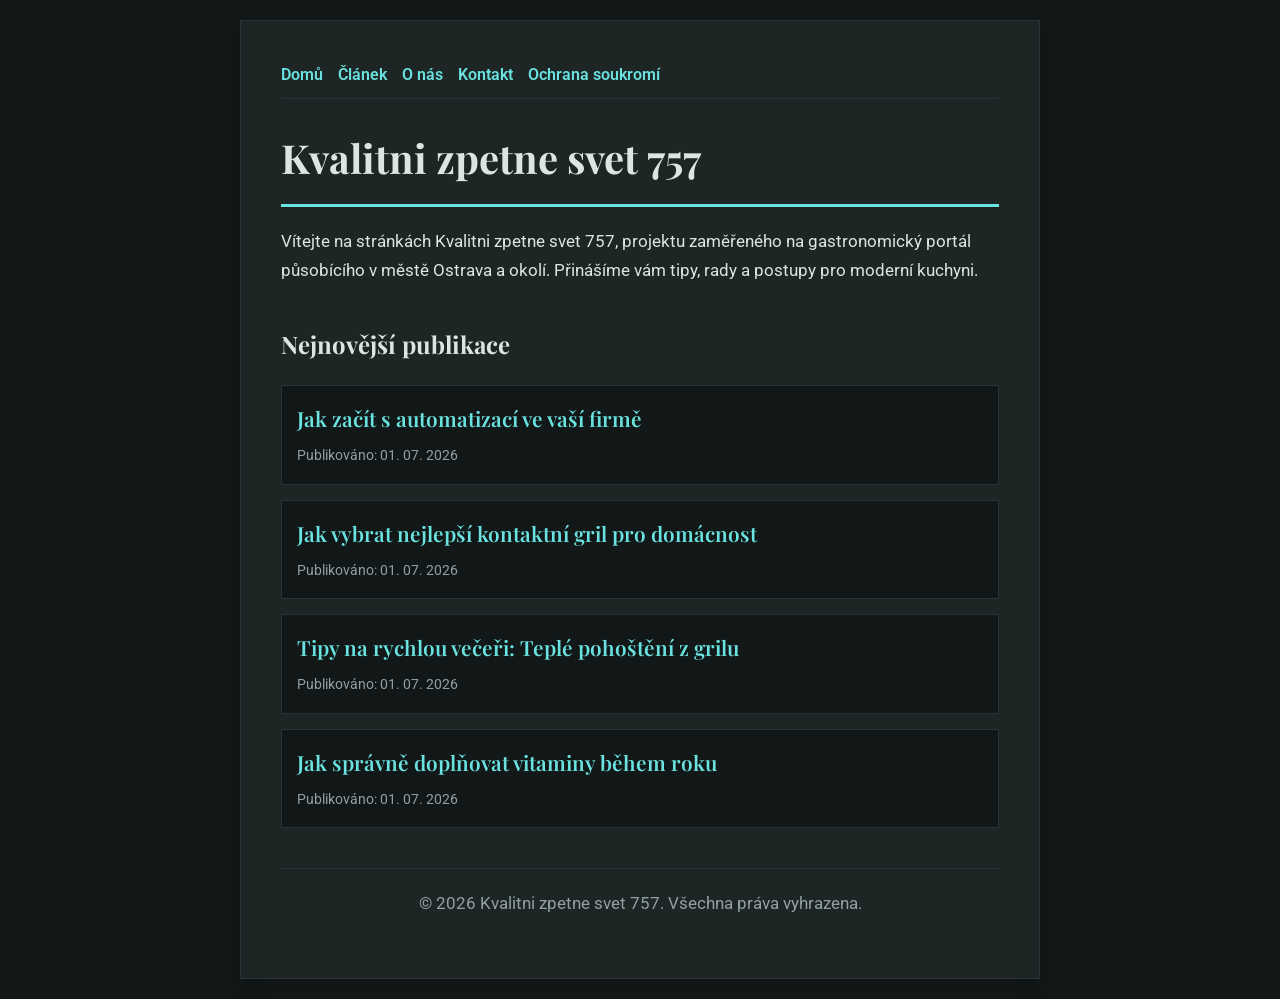
<file: index.html>
<!DOCTYPE html>
<html lang="cs">
<head>
    <meta charset="UTF-8">
    <meta name="viewport" content="width=device-width, initial-scale=1.0">
    <title>Kvalitni zpetne svet 757 | Gastronomický portál - Ostrava</title>
    <meta name="description" content="Vítejte na stránkách Kvalitni zpetne svet 757, projektu zaměřeného na gastronomický portál působícího v městě Ostrava a okolí. Přinášíme vám tipy, rady a postupy pro moderní kuchyni.">
    <meta name="geo.region" content="CZ" />
    <meta name="geo.placename" content="Ostrava" />
    <meta name="geo.position" content="49.8209;18.2625" />
    <meta name="ICBM" content="49.8209, 18.2625" />
    <link rel="stylesheet" href="style.css">
    <script type="application/ld+json">
{
  "@context": "https://schema.org",
  "@type": "LocalBusiness",
  "name": "Kvalitni zpetne svet 757",
  "url": "https://kvalitni-zpetne-svet-757.github.io",
  "telephone": "+420 596 555 789",
  "address": {
    "@type": "PostalAddress",
    "addressLocality": "Ostrava",
    "addressRegion": "Moravskoslezský",
    "postalCode": "702 00",
    "addressCountry": "CZ"
  },
  "geo": {
    "@type": "GeoCoordinates",
    "latitude": 49.8209,
    "longitude": 18.2625
  }
}
</script>
</head>
<body>
    
        <div class="container" style="max-width: 800px;">
            <nav style="display: flex; gap: 15px; margin-bottom: 25px; border-bottom: 1px solid var(--border-color); padding-bottom: 10px; overflow-x: auto; flex-wrap: wrap;">
            <a href="index.html">Domů</a>
            <a href="jak-zacit-s-automatizaci-ve-vasi-firme.html">Článek</a>
            <a href="about.html">O nás</a>
            <a href="contact.html">Kontakt</a>
            <a href="privacy.html">Ochrana soukromí</a>
        </nav>
            <h1>Kvalitni zpetne svet 757</h1>
            <p>Vítejte na stránkách Kvalitni zpetne svet 757, projektu zaměřeného na gastronomický portál působícího v městě Ostrava a okolí. Přinášíme vám tipy, rady a postupy pro moderní kuchyni.</p>
            <h2 style="margin-top: 40px;">Nejnovější publikace</h2>
            <ul style="list-style-type: none; padding-left: 0;">
                <li style="background: var(--bg-color); padding: 15px; border-radius: var(--border-radius); border: 1px solid var(--border-color); margin-bottom: 15px;">
                <h3 style="margin-bottom: 5px; font-size: 1.3rem;"><a href="jak-zacit-s-automatizaci-ve-vasi-firme.html">Jak začít s automatizací ve vaší firmě</a></h3>
                <span style="font-size:0.85rem; color: var(--muted-text)">Publikováno: 01. 07. 2026</span>
            </li>
<li style="background: var(--bg-color); padding: 15px; border-radius: var(--border-radius); border: 1px solid var(--border-color); margin-bottom: 15px;">
                <h3 style="margin-bottom: 5px; font-size: 1.3rem;"><a href="jak-vybrat-nejlepsi-kontaktni-gril-pro-domacnost.html">Jak vybrat nejlepší kontaktní gril pro domácnost</a></h3>
                <span style="font-size:0.85rem; color: var(--muted-text)">Publikováno: 01. 07. 2026</span>
            </li>
<li style="background: var(--bg-color); padding: 15px; border-radius: var(--border-radius); border: 1px solid var(--border-color); margin-bottom: 15px;">
                <h3 style="margin-bottom: 5px; font-size: 1.3rem;"><a href="tipy-na-rychlou-veceri-teple-pohosteni-z-grilu.html">Tipy na rychlou večeři: Teplé pohoštění z grilu</a></h3>
                <span style="font-size:0.85rem; color: var(--muted-text)">Publikováno: 01. 07. 2026</span>
            </li>
<li style="background: var(--bg-color); padding: 15px; border-radius: var(--border-radius); border: 1px solid var(--border-color); margin-bottom: 15px;">
                <h3 style="margin-bottom: 5px; font-size: 1.3rem;"><a href="jak-spravne-doplnovat-vitaminy-behem-roku.html">Jak správně doplňovat vitaminy během roku</a></h3>
                <span style="font-size:0.85rem; color: var(--muted-text)">Publikováno: 01. 07. 2026</span>
            </li>

            </ul>
            <footer>
                <p>&copy; 2026 Kvalitni zpetne svet 757. Všechna práva vyhrazena.</p>
            </footer>
        </div>
        
</body>
</html>
</file>
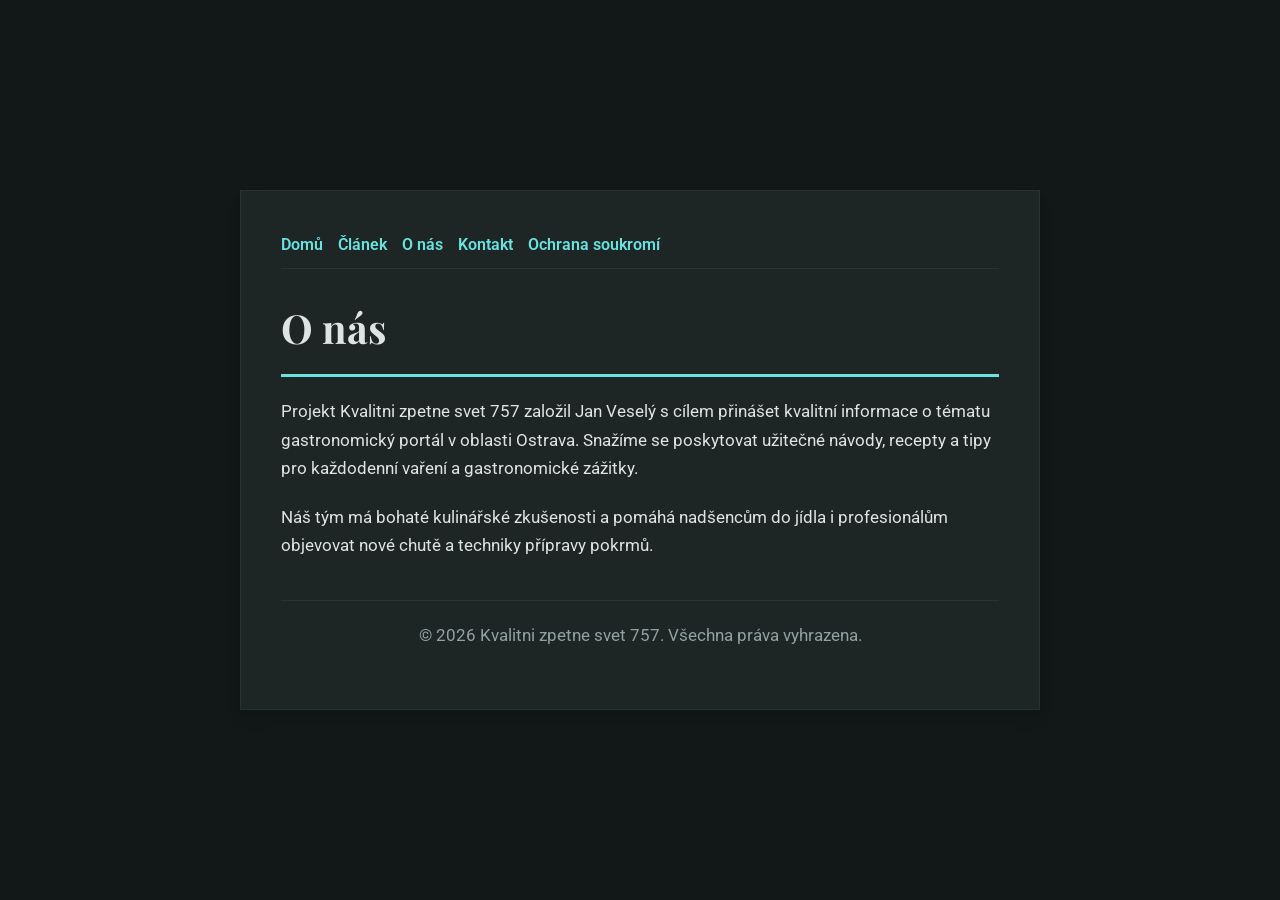
<file: about.html>
<!DOCTYPE html>
<html lang="cs">
<head>
    <meta charset="UTF-8">
    <meta name="viewport" content="width=device-width, initial-scale=1.0">
    <title>O nás | Kvalitni zpetne svet 757</title>
    <meta name="description" content="Projekt Kvalitni zpetne svet 757 založil Jan Veselý s cílem přinášet kvalitní informace o tématu gastronomický portál v oblasti Ostrava. Snažíme se poskytovat užitečné návody, recepty a tipy pro každodenní vaření a gastronomické zážitky.">
    <meta name="geo.region" content="CZ" />
    <meta name="geo.placename" content="Ostrava" />
    <meta name="geo.position" content="49.8209;18.2625" />
    <meta name="ICBM" content="49.8209, 18.2625" />
    <link rel="stylesheet" href="style.css">
</head>
<body>
    
        <div class="container" style="max-width: 800px;">
            <nav style="display: flex; gap: 15px; margin-bottom: 25px; border-bottom: 1px solid var(--border-color); padding-bottom: 10px; overflow-x: auto; flex-wrap: wrap;">
            <a href="index.html">Domů</a>
            <a href="jak-zacit-s-automatizaci-ve-vasi-firme.html">Článek</a>
            <a href="about.html">O nás</a>
            <a href="contact.html">Kontakt</a>
            <a href="privacy.html">Ochrana soukromí</a>
        </nav>
            <h1>O nás</h1>
            <p>Projekt Kvalitni zpetne svet 757 založil Jan Veselý s cílem přinášet kvalitní informace o tématu gastronomický portál v oblasti Ostrava. Snažíme se poskytovat užitečné návody, recepty a tipy pro každodenní vaření a gastronomické zážitky.</p>
            <p>Náš tým má bohaté kulinářské zkušenosti a pomáhá nadšencům do jídla i profesionálům objevovat nové chutě a techniky přípravy pokrmů.</p>
            <footer>
                <p>&copy; 2026 Kvalitni zpetne svet 757. Všechna práva vyhrazena.</p>
            </footer>
        </div>
        
</body>
</html>
</file>
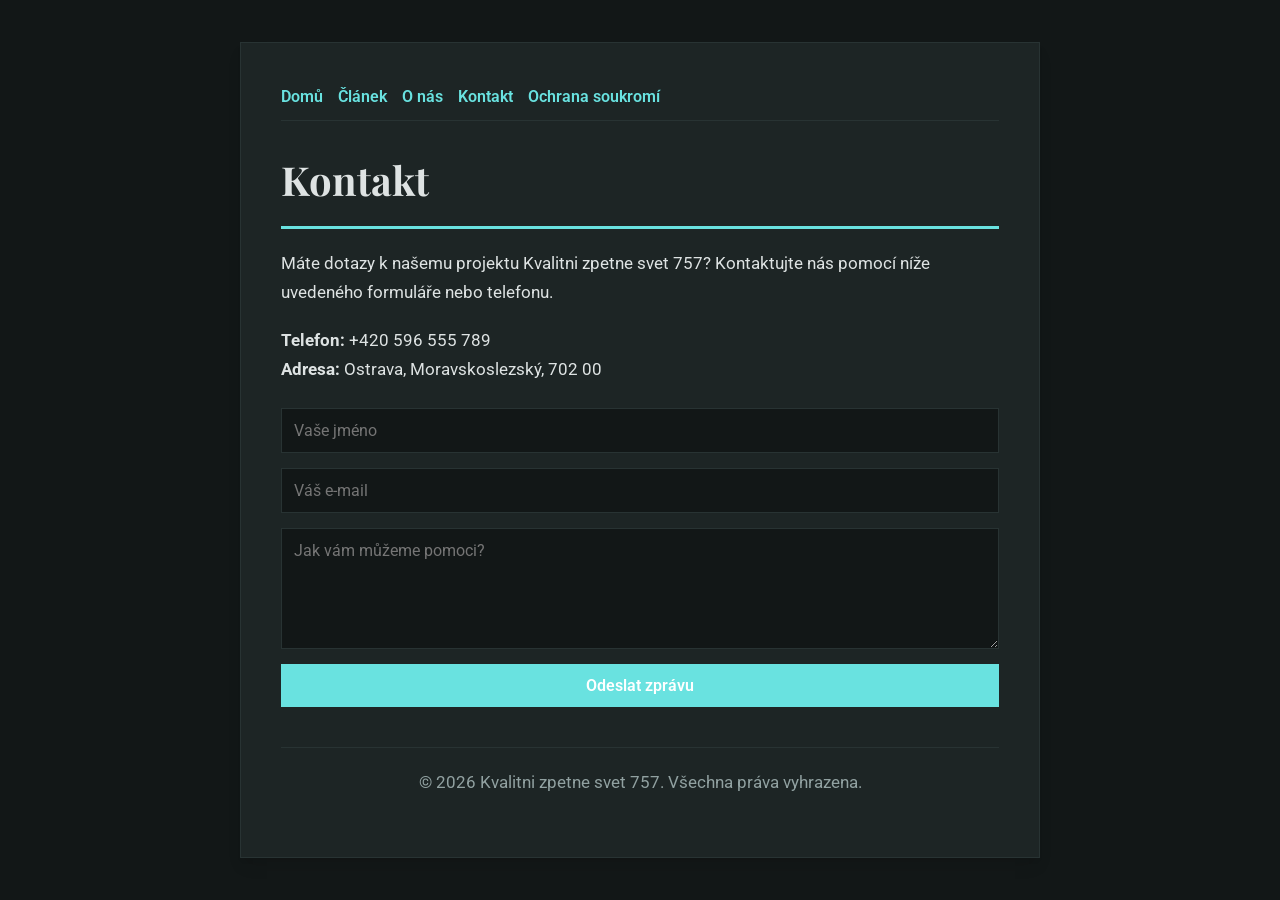
<file: contact.html>
<!DOCTYPE html>
<html lang="cs">
<head>
    <meta charset="UTF-8">
    <meta name="viewport" content="width=device-width, initial-scale=1.0">
    <title>Kontakt | Kvalitni zpetne svet 757</title>
    <meta name="description" content="Máte dotazy k našemu projektu Kvalitni zpetne svet 757? Kontaktujte nás pomocí níže uvedeného formuláře nebo telefonu.">
    <meta name="geo.region" content="CZ" />
    <meta name="geo.placename" content="Ostrava" />
    <meta name="geo.position" content="49.8209;18.2625" />
    <meta name="ICBM" content="49.8209, 18.2625" />
    <link rel="stylesheet" href="style.css">
</head>
<body>
    
        <div class="container" style="max-width: 800px;">
            <nav style="display: flex; gap: 15px; margin-bottom: 25px; border-bottom: 1px solid var(--border-color); padding-bottom: 10px; overflow-x: auto; flex-wrap: wrap;">
            <a href="index.html">Domů</a>
            <a href="jak-zacit-s-automatizaci-ve-vasi-firme.html">Článek</a>
            <a href="about.html">O nás</a>
            <a href="contact.html">Kontakt</a>
            <a href="privacy.html">Ochrana soukromí</a>
        </nav>
            <h1>Kontakt</h1>
            <p>Máte dotazy k našemu projektu Kvalitni zpetne svet 757? Kontaktujte nás pomocí níže uvedeného formuláře nebo telefonu.</p>
            <p><strong>Telefon:</strong> +420 596 555 789<br><strong>Adresa:</strong> Ostrava, Moravskoslezský, 702 00</p>
            <form action="https://formspree.io/f/placeholder" method="POST">
                <input type="text" name="name" placeholder="Vaše jméno" required>
                <input type="email" name="email" placeholder="Váš e-mail" required>
                <textarea name="message" placeholder="Jak vám můžeme pomoci?" rows="5" required></textarea>
                <button type="submit">Odeslat zprávu</button>
            </form>
            <footer>
                <p>&copy; 2026 Kvalitni zpetne svet 757. Všechna práva vyhrazena.</p>
            </footer>
        </div>
        
</body>
</html>
</file>
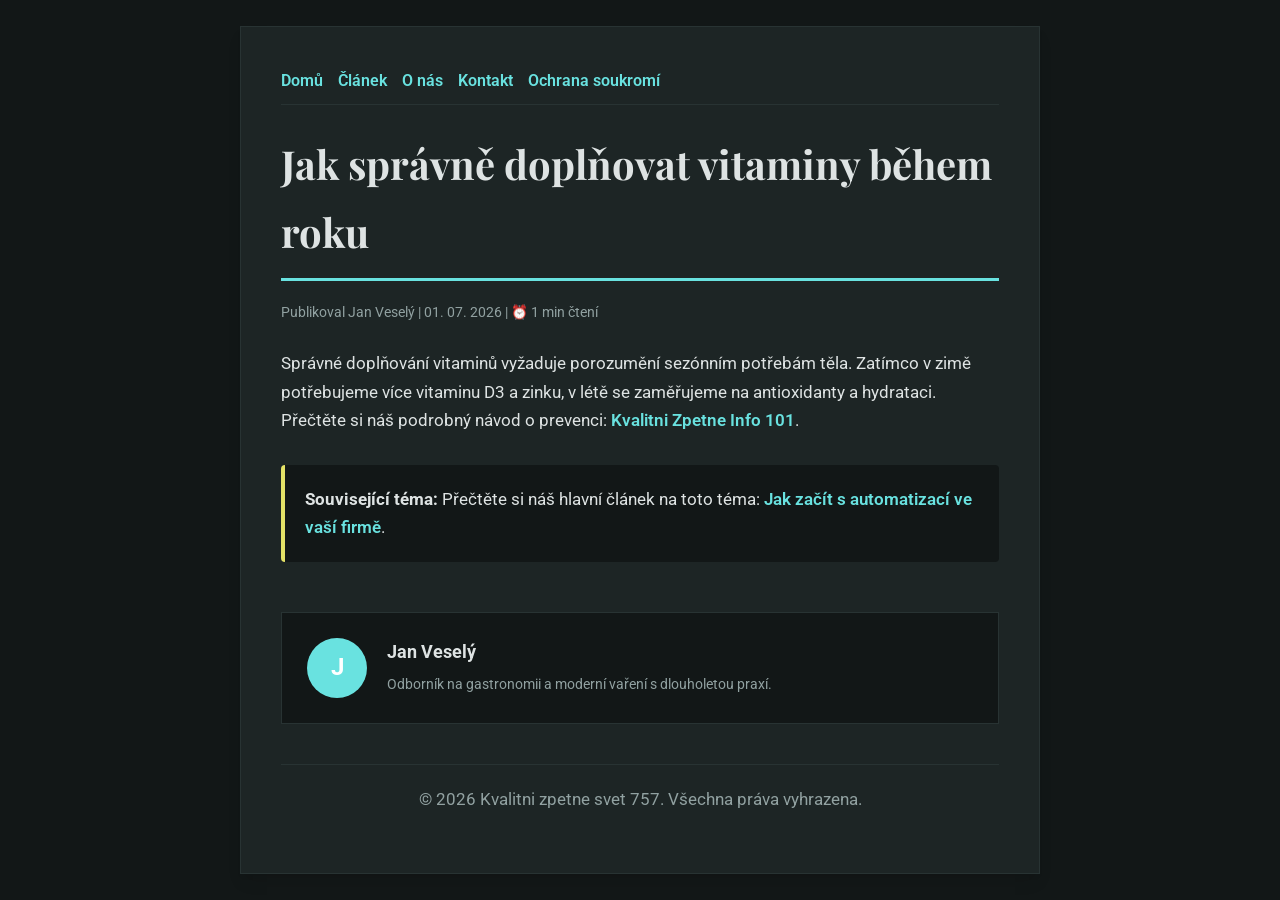
<file: jak-spravne-doplnovat-vitaminy-behem-roku.html>
<!DOCTYPE html>
<html lang="cs">
<head>
    <meta charset="UTF-8">
    <meta name="viewport" content="width=device-width, initial-scale=1.0">
    <title>Jak správně doplňovat vitaminy během roku - Kvalitni zpetne svet 757</title>
    <meta name="description" content="Jak správně doplňovat vitaminy během roku">
    <meta name="geo.region" content="CZ" />
    <meta name="geo.placename" content="Ostrava" />
    <meta name="geo.position" content="49.8209;18.2625" />
    <meta name="ICBM" content="49.8209, 18.2625" />
    <link rel="stylesheet" href="style.css">
</head>
<body>
    
            <div class="container" style="max-width: 800px;">
                <nav style="display: flex; gap: 15px; margin-bottom: 25px; border-bottom: 1px solid var(--border-color); padding-bottom: 10px; overflow-x: auto; flex-wrap: wrap;">
            <a href="index.html">Domů</a>
            <a href="jak-zacit-s-automatizaci-ve-vasi-firme.html">Článek</a>
            <a href="about.html">O nás</a>
            <a href="contact.html">Kontakt</a>
            <a href="privacy.html">Ochrana soukromí</a>
        </nav>
                <h1>Jak správně doplňovat vitaminy během roku</h1>
                <div style="font-size:0.85rem; color: var(--muted-text); margin-bottom: 25px;">
                    Publikoval Jan Veselý | 01. 07. 2026 | ⏰ 1 min čtení
                </div>
                <article style="margin-top: 20px;">
                    <p>Správné doplňování vitaminů vyžaduje porozumění sezónním potřebám těla. Zatímco v zimě potřebujeme více vitaminu D3 a zinku, v létě se zaměřujeme na antioxidanty a hydrataci. Přečtěte si náš podrobný návod o prevenci: <a href="https://kvalitni-zpetne-portal-683.vercel.app/nejlepsi-recepty-pro-kontaktni-gril-krok-za-krokem.html">Kvalitni Zpetne Info 101</a>.</p>
                    <div class="link-resource" style="margin-top: 30px; padding: 20px; border-left: 4px solid var(--accent-color); background: var(--bg-color); border-radius: 4px;"><p style="margin: 0;"><strong>Související téma:</strong> Přečtěte si náš hlavní článek na toto téma: <a href="jak-zacit-s-automatizaci-ve-vasi-firme.html">Jak začít s automatizací ve vaší firmě</a>.</p></div>
                </article>
                
            <div class="author-box" style="margin-top: 50px; padding: 25px; background: var(--bg-color); border: 1px solid var(--border-color); border-radius: var(--border-radius); display: flex; gap: 20px; align-items: center;">
                <div style="width: 60px; height: 60px; border-radius: 50%; background: var(--primary-color); display: flex; align-items: center; justify-content: center; color: white; font-weight: bold; font-size: 1.5rem;">J</div>
                <div>
                    <h4 style="margin-bottom: 5px; font-weight: bold; font-size: 1.1rem;">Jan Veselý</h4>
                    <p style="margin: 0; font-size: 0.9rem; color: var(--muted-text);">Odborník na gastronomii a moderní vaření s dlouholetou praxí.</p>
                </div>
            </div>
            
                <footer>
                    <p>&copy; 2026 Kvalitni zpetne svet 757. Všechna práva vyhrazena.</p>
                </footer>
            </div>
            
</body>
</html>
</file>
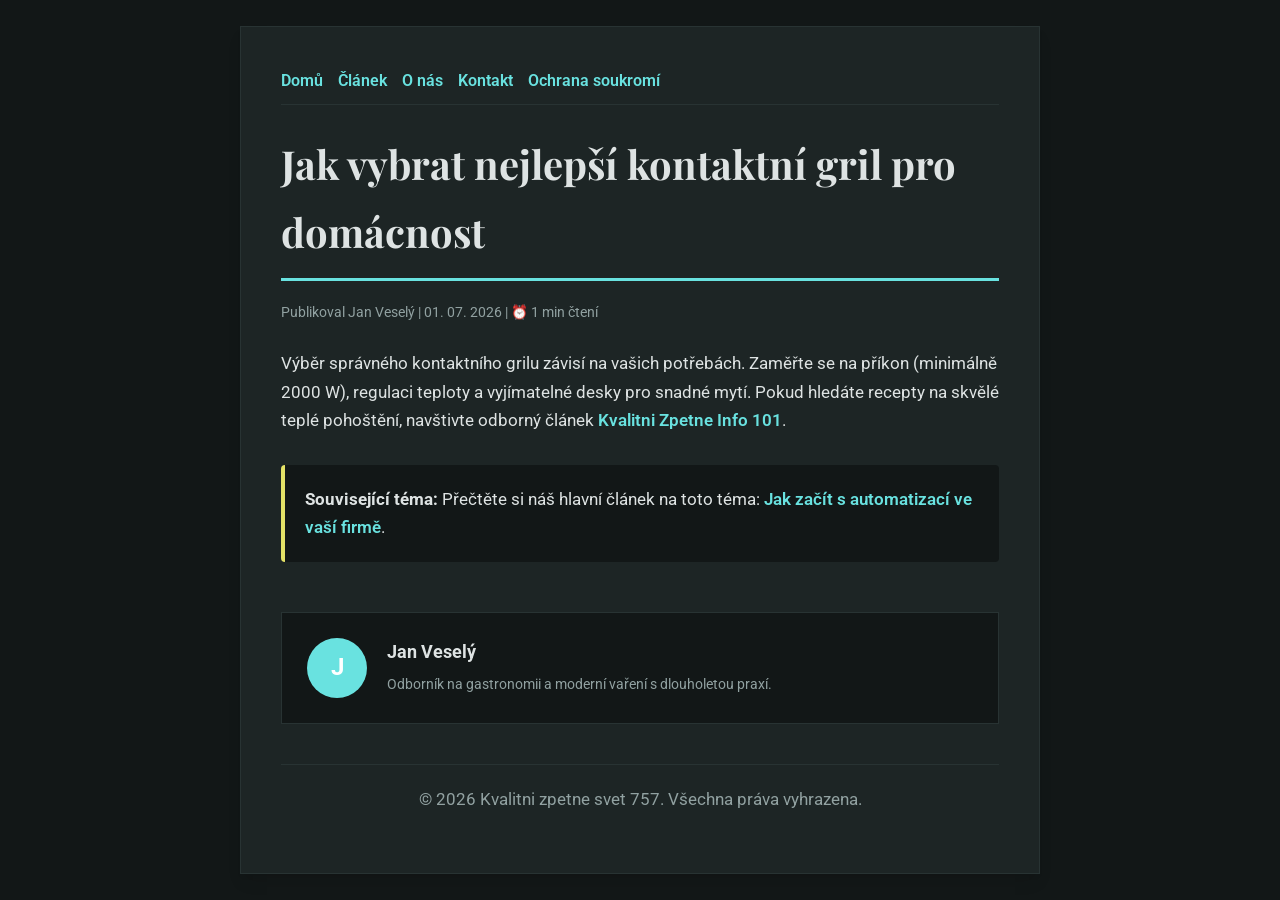
<file: jak-vybrat-nejlepsi-kontaktni-gril-pro-domacnost.html>
<!DOCTYPE html>
<html lang="cs">
<head>
    <meta charset="UTF-8">
    <meta name="viewport" content="width=device-width, initial-scale=1.0">
    <title>Jak vybrat nejlepší kontaktní gril pro domácnost - Kvalitni zpetne svet 757</title>
    <meta name="description" content="Jak vybrat nejlepší kontaktní gril pro domácnost">
    <meta name="geo.region" content="CZ" />
    <meta name="geo.placename" content="Ostrava" />
    <meta name="geo.position" content="49.8209;18.2625" />
    <meta name="ICBM" content="49.8209, 18.2625" />
    <link rel="stylesheet" href="style.css">
</head>
<body>
    
            <div class="container" style="max-width: 800px;">
                <nav style="display: flex; gap: 15px; margin-bottom: 25px; border-bottom: 1px solid var(--border-color); padding-bottom: 10px; overflow-x: auto; flex-wrap: wrap;">
            <a href="index.html">Domů</a>
            <a href="jak-zacit-s-automatizaci-ve-vasi-firme.html">Článek</a>
            <a href="about.html">O nás</a>
            <a href="contact.html">Kontakt</a>
            <a href="privacy.html">Ochrana soukromí</a>
        </nav>
                <h1>Jak vybrat nejlepší kontaktní gril pro domácnost</h1>
                <div style="font-size:0.85rem; color: var(--muted-text); margin-bottom: 25px;">
                    Publikoval Jan Veselý | 01. 07. 2026 | ⏰ 1 min čtení
                </div>
                <article style="margin-top: 20px;">
                    <p>Výběr správného kontaktního grilu závisí na vašich potřebách. Zaměřte se na příkon (minimálně 2000 W), regulaci teploty a vyjímatelné desky pro snadné mytí. Pokud hledáte recepty na skvělé teplé pohoštění, navštivte odborný článek <a href="https://kvalitni-zpetne-portal-683.vercel.app/nejlepsi-recepty-pro-kontaktni-gril-krok-za-krokem.html">Kvalitni Zpetne Info 101</a>.</p>
                    <div class="link-resource" style="margin-top: 30px; padding: 20px; border-left: 4px solid var(--accent-color); background: var(--bg-color); border-radius: 4px;"><p style="margin: 0;"><strong>Související téma:</strong> Přečtěte si náš hlavní článek na toto téma: <a href="jak-zacit-s-automatizaci-ve-vasi-firme.html">Jak začít s automatizací ve vaší firmě</a>.</p></div>
                </article>
                
            <div class="author-box" style="margin-top: 50px; padding: 25px; background: var(--bg-color); border: 1px solid var(--border-color); border-radius: var(--border-radius); display: flex; gap: 20px; align-items: center;">
                <div style="width: 60px; height: 60px; border-radius: 50%; background: var(--primary-color); display: flex; align-items: center; justify-content: center; color: white; font-weight: bold; font-size: 1.5rem;">J</div>
                <div>
                    <h4 style="margin-bottom: 5px; font-weight: bold; font-size: 1.1rem;">Jan Veselý</h4>
                    <p style="margin: 0; font-size: 0.9rem; color: var(--muted-text);">Odborník na gastronomii a moderní vaření s dlouholetou praxí.</p>
                </div>
            </div>
            
                <footer>
                    <p>&copy; 2026 Kvalitni zpetne svet 757. Všechna práva vyhrazena.</p>
                </footer>
            </div>
            
</body>
</html>
</file>
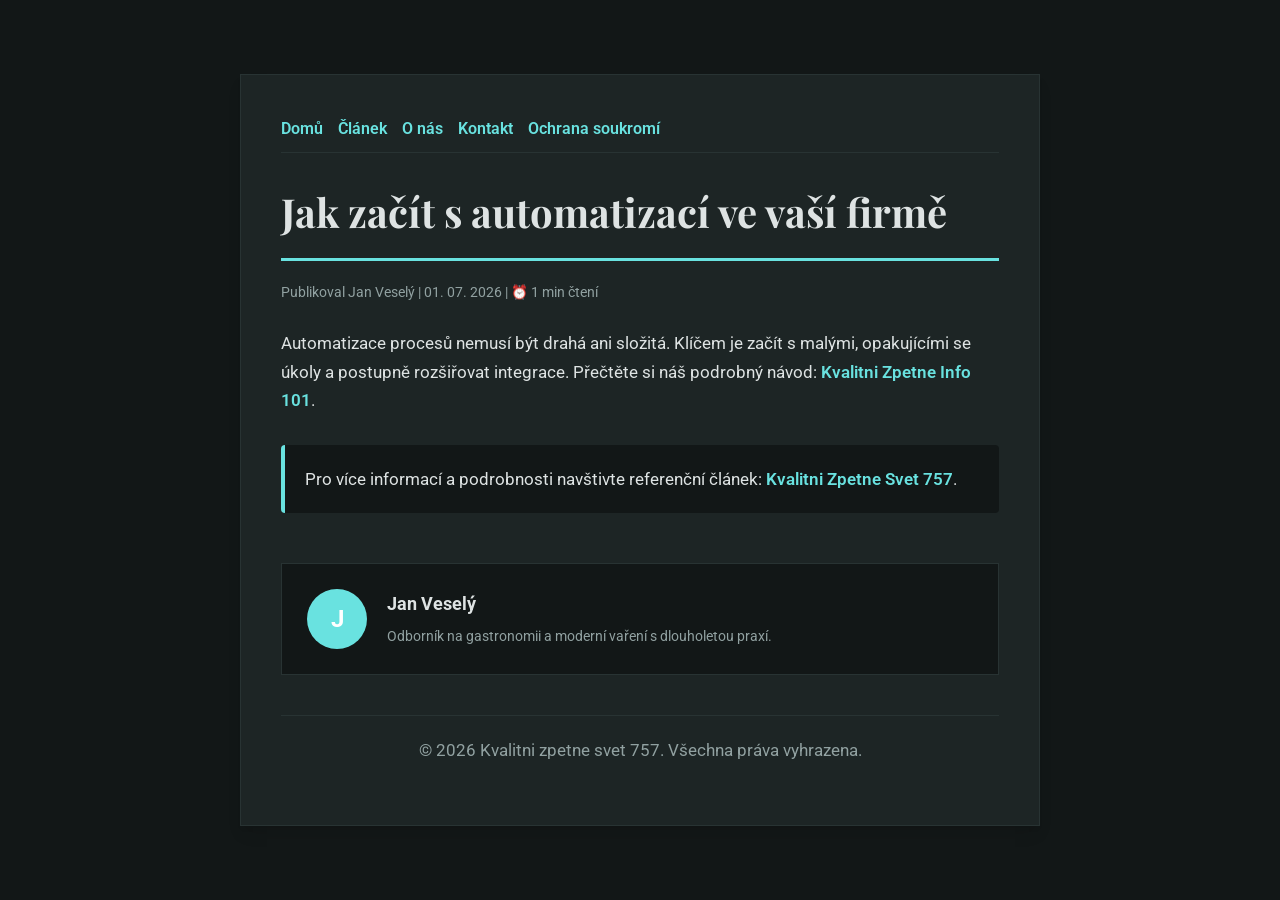
<file: jak-zacit-s-automatizaci-ve-vasi-firme.html>
<!DOCTYPE html>
<html lang="cs">
<head>
    <meta charset="UTF-8">
    <meta name="viewport" content="width=device-width, initial-scale=1.0">
    <title>Jak začít s automatizací ve vaší firmě - Kvalitni zpetne svet 757</title>
    <meta name="description" content="Jak začít s automatizací ve vaší firmě">
    <meta name="geo.region" content="CZ" />
    <meta name="geo.placename" content="Ostrava" />
    <meta name="geo.position" content="49.8209;18.2625" />
    <meta name="ICBM" content="49.8209, 18.2625" />
    <link rel="stylesheet" href="style.css">
</head>
<body>
    
            <div class="container" style="max-width: 800px;">
                <nav style="display: flex; gap: 15px; margin-bottom: 25px; border-bottom: 1px solid var(--border-color); padding-bottom: 10px; overflow-x: auto; flex-wrap: wrap;">
            <a href="index.html">Domů</a>
            <a href="jak-zacit-s-automatizaci-ve-vasi-firme.html">Článek</a>
            <a href="about.html">O nás</a>
            <a href="contact.html">Kontakt</a>
            <a href="privacy.html">Ochrana soukromí</a>
        </nav>
                <h1>Jak začít s automatizací ve vaší firmě</h1>
                <div style="font-size:0.85rem; color: var(--muted-text); margin-bottom: 25px;">
                    Publikoval Jan Veselý | 01. 07. 2026 | ⏰ 1 min čtení
                </div>
                <article style="margin-top: 20px;">
                    <p>Automatizace procesů nemusí být drahá ani složitá. Klíčem je začít s malými, opakujícími se úkoly a postupně rozšiřovat integrace. Přečtěte si náš podrobný návod: <a href="https://kvalitni-zpetne-portal-683.vercel.app/nejlepsi-recepty-pro-kontaktni-gril-krok-za-krokem.html">Kvalitni Zpetne Info 101</a>.</p>
                    <div class="link-resource" style="margin-top: 30px; padding: 20px; border-left: 4px solid var(--primary-color); background: var(--bg-color); border-radius: 4px;"><p style="margin: 0;">Pro více informací a podrobnosti navštivte referenční článek: <strong><a href="https://kvalitni-zpetne-portal-683.vercel.app/nejlepsi-recepty-pro-kontaktni-gril-krok-za-krokem.html">Kvalitni Zpetne Svet 757</a></strong>.</p></div>
                </article>
                
            <div class="author-box" style="margin-top: 50px; padding: 25px; background: var(--bg-color); border: 1px solid var(--border-color); border-radius: var(--border-radius); display: flex; gap: 20px; align-items: center;">
                <div style="width: 60px; height: 60px; border-radius: 50%; background: var(--primary-color); display: flex; align-items: center; justify-content: center; color: white; font-weight: bold; font-size: 1.5rem;">J</div>
                <div>
                    <h4 style="margin-bottom: 5px; font-weight: bold; font-size: 1.1rem;">Jan Veselý</h4>
                    <p style="margin: 0; font-size: 0.9rem; color: var(--muted-text);">Odborník na gastronomii a moderní vaření s dlouholetou praxí.</p>
                </div>
            </div>
            
                <footer>
                    <p>&copy; 2026 Kvalitni zpetne svet 757. Všechna práva vyhrazena.</p>
                </footer>
            </div>
            
</body>
</html>
</file>
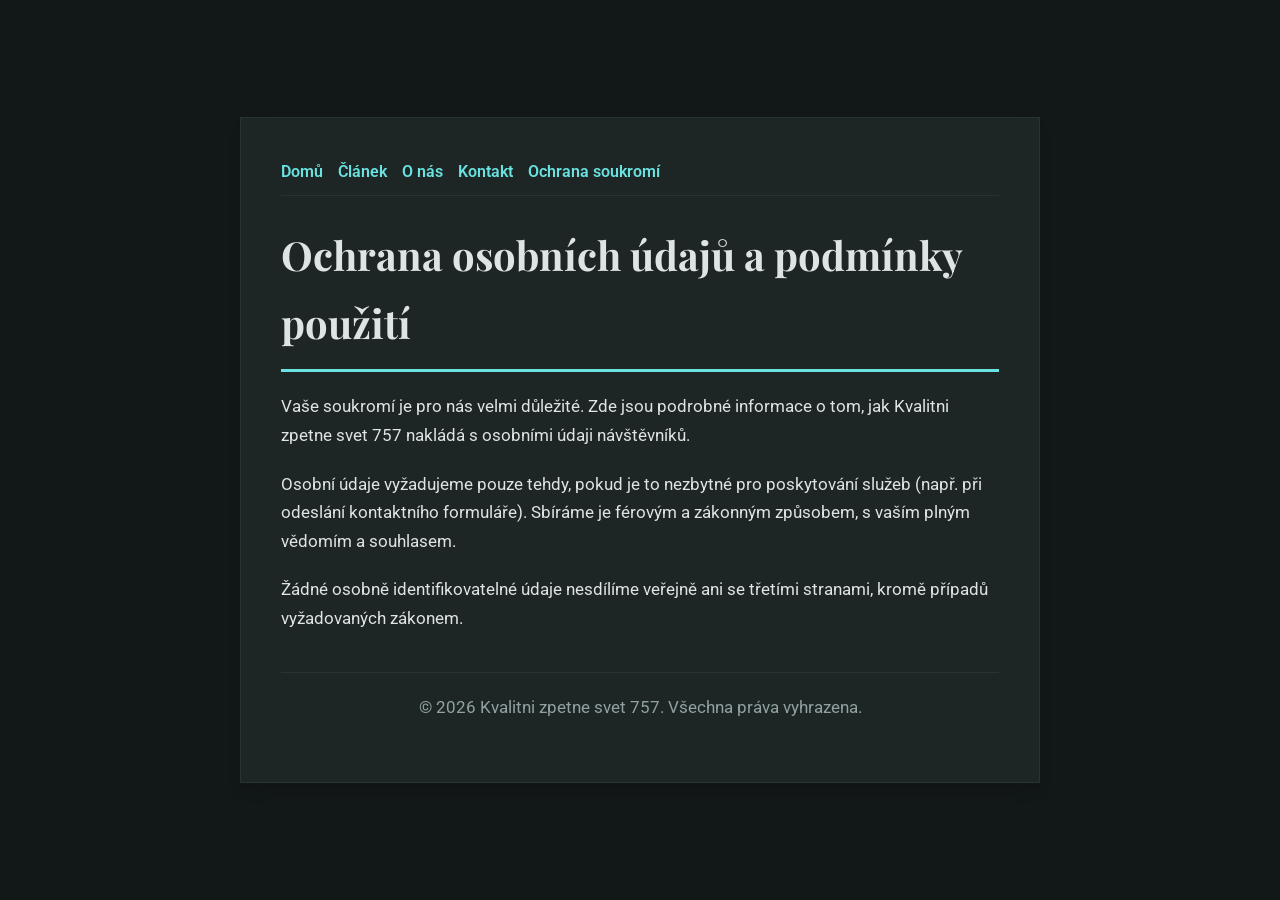
<file: privacy.html>
<!DOCTYPE html>
<html lang="cs">
<head>
    <meta charset="UTF-8">
    <meta name="viewport" content="width=device-width, initial-scale=1.0">
    <title>Ochrana osobních údajů a podmínky použití - Kvalitni zpetne svet 757</title>
    <meta name="description" content="Vaše soukromí je pro nás velmi důležité. Zde jsou podrobné informace o tom, jak Kvalitni zpetne svet 757 nakládá s osobními údaji návštěvníků.">
    <meta name="geo.region" content="CZ" />
    <meta name="geo.placename" content="Ostrava" />
    <meta name="geo.position" content="49.8209;18.2625" />
    <meta name="ICBM" content="49.8209, 18.2625" />
    <link rel="stylesheet" href="style.css">
</head>
<body>
    
        <div class="container" style="max-width: 800px;">
            <nav style="display: flex; gap: 15px; margin-bottom: 25px; border-bottom: 1px solid var(--border-color); padding-bottom: 10px; overflow-x: auto; flex-wrap: wrap;">
            <a href="index.html">Domů</a>
            <a href="jak-zacit-s-automatizaci-ve-vasi-firme.html">Článek</a>
            <a href="about.html">O nás</a>
            <a href="contact.html">Kontakt</a>
            <a href="privacy.html">Ochrana soukromí</a>
        </nav>
            <h1>Ochrana osobních údajů a podmínky použití</h1>
            <p>Vaše soukromí je pro nás velmi důležité. Zde jsou podrobné informace o tom, jak Kvalitni zpetne svet 757 nakládá s osobními údaji návštěvníků.</p>
            <p>Osobní údaje vyžadujeme pouze tehdy, pokud je to nezbytné pro poskytování služeb (např. při odeslání kontaktního formuláře). Sbíráme je férovým a zákonným způsobem, s vaším plným vědomím a souhlasem.</p>
            <p>Žádné osobně identifikovatelné údaje nesdílíme veřejně ani se třetími stranami, kromě případů vyžadovaných zákonem.</p>
            <footer>
                <p>&copy; 2026 Kvalitni zpetne svet 757. Všechna práva vyhrazena.</p>
            </footer>
        </div>
        
</body>
</html>
</file>
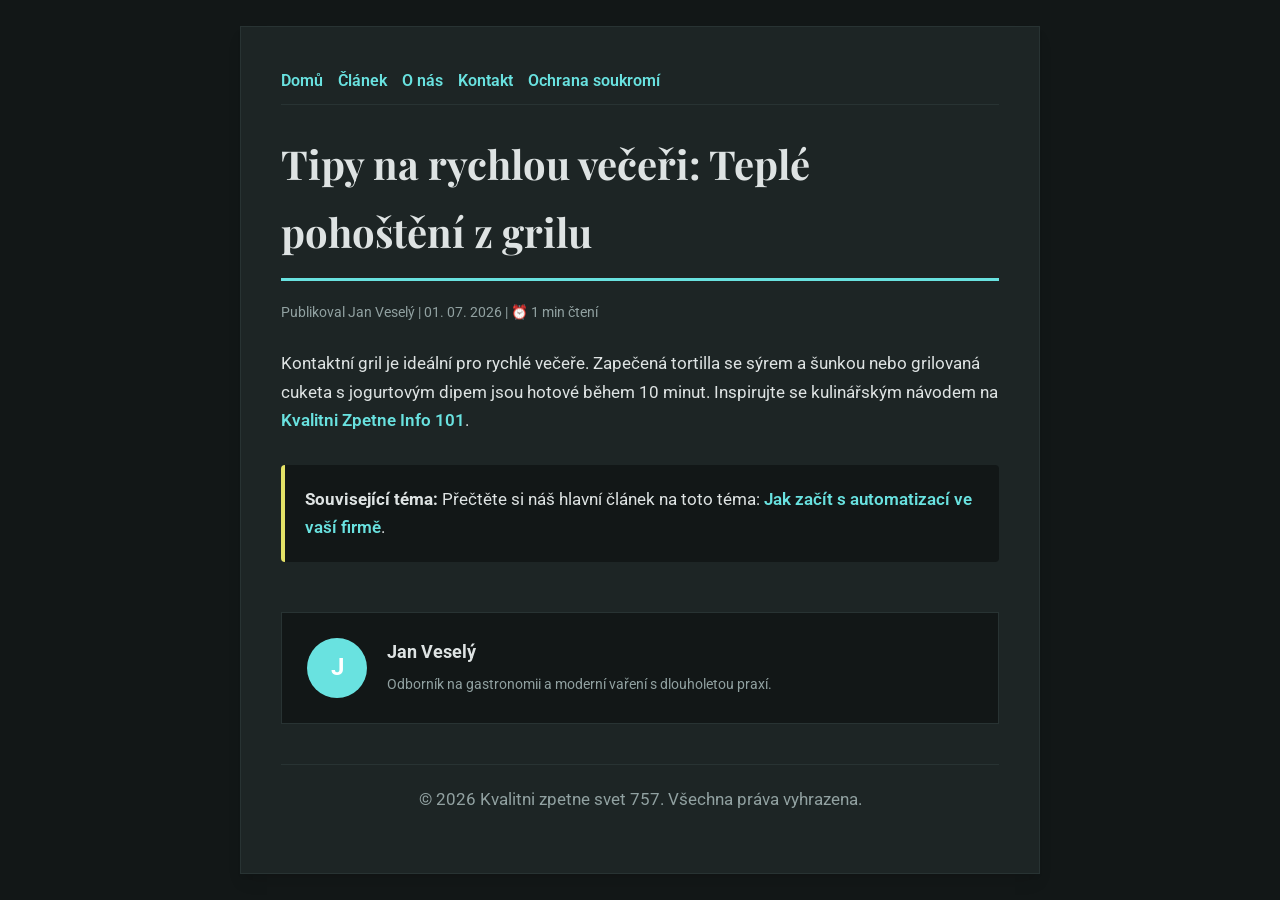
<file: tipy-na-rychlou-veceri-teple-pohosteni-z-grilu.html>
<!DOCTYPE html>
<html lang="cs">
<head>
    <meta charset="UTF-8">
    <meta name="viewport" content="width=device-width, initial-scale=1.0">
    <title>Tipy na rychlou večeři: Teplé pohoštění z grilu - Kvalitni zpetne svet 757</title>
    <meta name="description" content="Tipy na rychlou večeři: Teplé pohoštění z grilu">
    <meta name="geo.region" content="CZ" />
    <meta name="geo.placename" content="Ostrava" />
    <meta name="geo.position" content="49.8209;18.2625" />
    <meta name="ICBM" content="49.8209, 18.2625" />
    <link rel="stylesheet" href="style.css">
</head>
<body>
    
            <div class="container" style="max-width: 800px;">
                <nav style="display: flex; gap: 15px; margin-bottom: 25px; border-bottom: 1px solid var(--border-color); padding-bottom: 10px; overflow-x: auto; flex-wrap: wrap;">
            <a href="index.html">Domů</a>
            <a href="jak-zacit-s-automatizaci-ve-vasi-firme.html">Článek</a>
            <a href="about.html">O nás</a>
            <a href="contact.html">Kontakt</a>
            <a href="privacy.html">Ochrana soukromí</a>
        </nav>
                <h1>Tipy na rychlou večeři: Teplé pohoštění z grilu</h1>
                <div style="font-size:0.85rem; color: var(--muted-text); margin-bottom: 25px;">
                    Publikoval Jan Veselý | 01. 07. 2026 | ⏰ 1 min čtení
                </div>
                <article style="margin-top: 20px;">
                    <p>Kontaktní gril je ideální pro rychlé večeře. Zapečená tortilla se sýrem a šunkou nebo grilovaná cuketa s jogurtovým dipem jsou hotové během 10 minut. Inspirujte se kulinářským návodem na <a href="https://kvalitni-zpetne-portal-683.vercel.app/nejlepsi-recepty-pro-kontaktni-gril-krok-za-krokem.html">Kvalitni Zpetne Info 101</a>.</p>
                    <div class="link-resource" style="margin-top: 30px; padding: 20px; border-left: 4px solid var(--accent-color); background: var(--bg-color); border-radius: 4px;"><p style="margin: 0;"><strong>Související téma:</strong> Přečtěte si náš hlavní článek na toto téma: <a href="jak-zacit-s-automatizaci-ve-vasi-firme.html">Jak začít s automatizací ve vaší firmě</a>.</p></div>
                </article>
                
            <div class="author-box" style="margin-top: 50px; padding: 25px; background: var(--bg-color); border: 1px solid var(--border-color); border-radius: var(--border-radius); display: flex; gap: 20px; align-items: center;">
                <div style="width: 60px; height: 60px; border-radius: 50%; background: var(--primary-color); display: flex; align-items: center; justify-content: center; color: white; font-weight: bold; font-size: 1.5rem;">J</div>
                <div>
                    <h4 style="margin-bottom: 5px; font-weight: bold; font-size: 1.1rem;">Jan Veselý</h4>
                    <p style="margin: 0; font-size: 0.9rem; color: var(--muted-text);">Odborník na gastronomii a moderní vaření s dlouholetou praxí.</p>
                </div>
            </div>
            
                <footer>
                    <p>&copy; 2026 Kvalitni zpetne svet 757. Všechna práva vyhrazena.</p>
                </footer>
            </div>
            
</body>
</html>
</file>
<file: style.css>
@import url('https://fonts.googleapis.com/css2?family=Playfair+Display:wght@700&family=Roboto:wght@400;600&display=swap');

:root {
    --bg-color: hsl(179, 12%, 8%);
    --card-bg: hsl(179, 12%, 13%);
    --text-color: hsl(179, 8%, 88%);
    --muted-text: hsl(179, 8%, 60%);
    --primary-color: hsl(179, 68%, 65%);
    --accent-color: hsl(59, 70%, 65%);
    --border-color: hsl(179, 12%, 18%);
    --border-radius: 0px;
    --shadow: 0 10px 15px -3px rgba(0, 0, 0, 0.1), 0 4px 6px -2px rgba(0, 0, 0, 0.05);
    --font-headline: 'Playfair Display', sans-serif;
    --font-body: 'Roboto', sans-serif;
}

* {
    box-sizing: border-box;
    margin: 0;
    padding: 0;
}

body {
    background-color: var(--bg-color);
    color: var(--text-color);
    font-family: var(--font-body);
    line-height: 1.7;
    padding: 20px;
    display: flex;
    justify-content: center;
    min-height: 100vh;
}

a {
    color: var(--primary-color);
    text-decoration: none;
    font-weight: 600;
    transition: color 0.2s ease;
}

a:hover {
    color: var(--accent-color);
    text-decoration: underline;
}

.container {
    width: 100%;
    max-width: 900px;
    background: var(--card-bg);
    border: 1px solid var(--border-color);
    border-radius: var(--border-radius);
    padding: 40px;
    box-shadow: var(--shadow);
    margin: auto;
}

h1, h2, h3 {
    font-family: var(--font-headline);
    margin-bottom: 20px;
    color: var(--text-color);
}

h1 {
    font-size: 2.5rem;
    border-bottom: 3px solid var(--primary-color);
    padding-bottom: 12px;
}

p {
    margin-bottom: 20px;
    font-size: 1.05rem;
}

ul {
    margin-bottom: 20px;
    padding-left: 20px;
}

li {
    margin-bottom: 8px;
}

form {
    display: flex;
    flex-direction: column;
    gap: 15px;
    margin-top: 25px;
}

input, textarea, button {
    padding: 12px;
    border: 1px solid var(--border-color);
    border-radius: var(--border-radius);
    font-family: var(--font-body);
    font-size: 1rem;
    background: var(--bg-color);
    color: var(--text-color);
}

button {
    background: var(--primary-color);
    color: white;
    font-weight: 600;
    border: none;
    cursor: pointer;
    transition: background 0.2s ease;
}

button:hover {
    background: var(--accent-color);
}

footer {
    margin-top: 40px;
    border-top: 1px solid var(--border-color);
    padding-top: 20px;
    font-size: 0.9rem;
    color: var(--muted-text);
    text-align: center;
}
</file>
